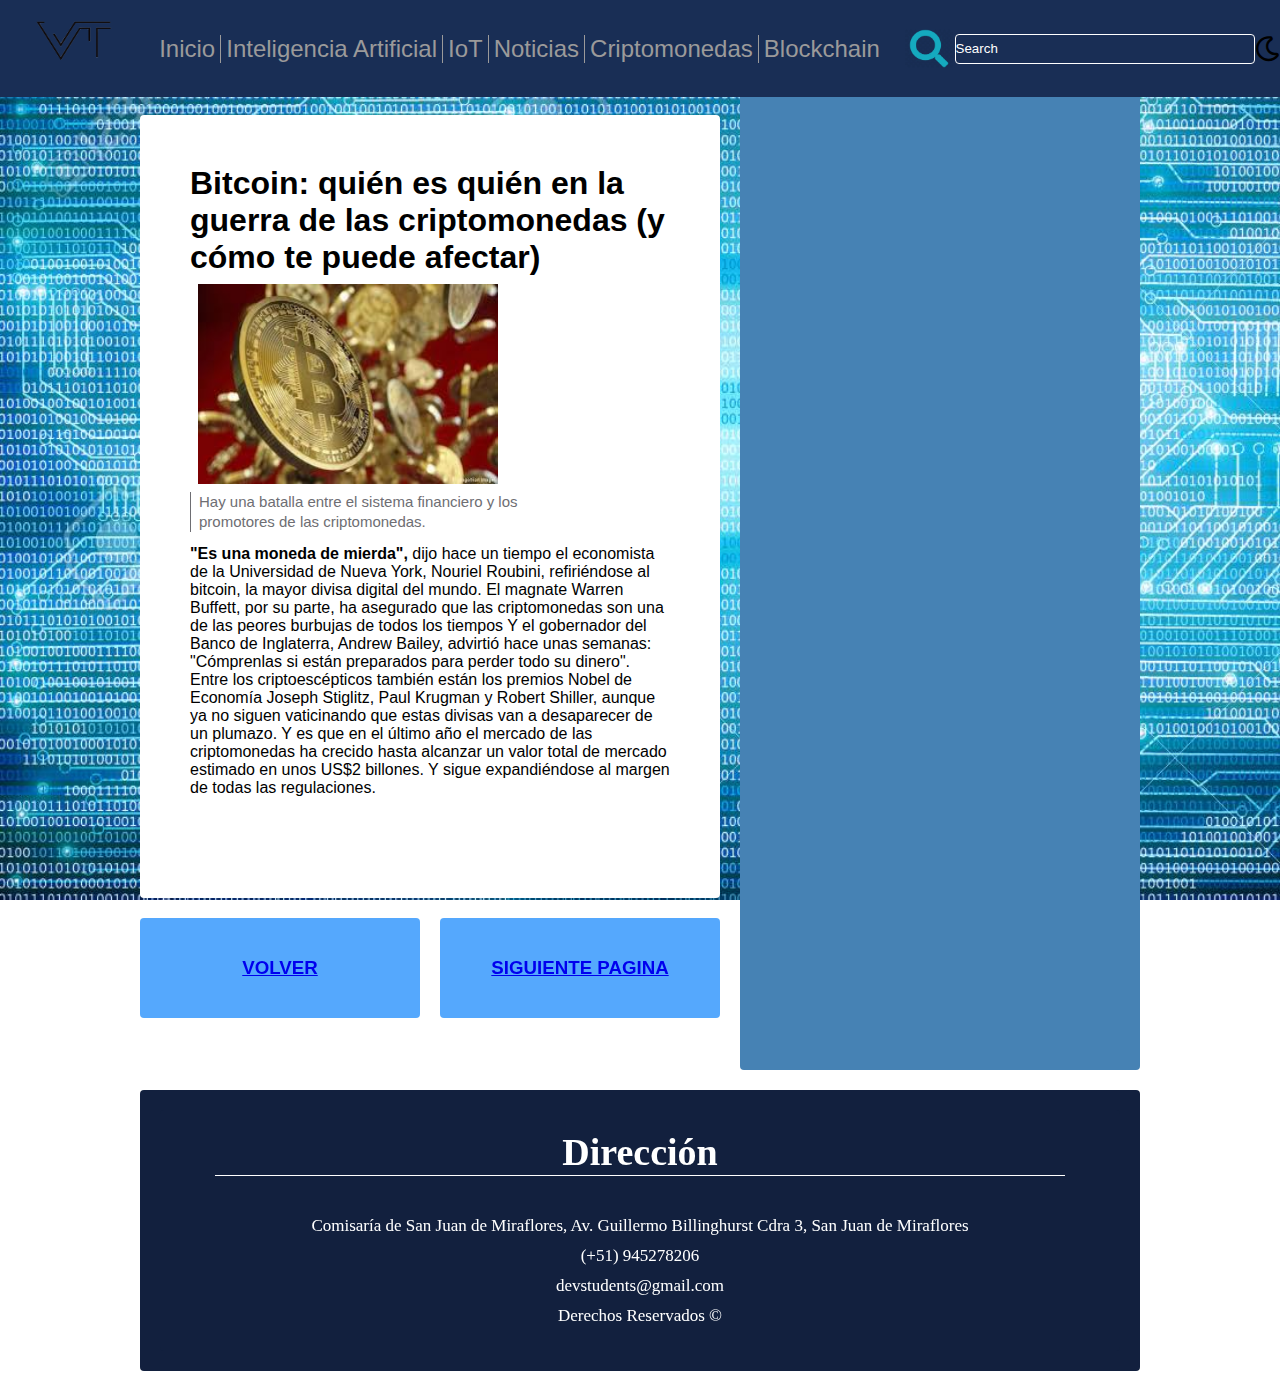
<file: criptomonedas.html>
<!DOCTYPE html>
<html lang="en">

<head>
    <meta charset="UTF-8">
    <meta name="viewport" content="width=device-width, initial-scale=1.0">
    <meta http-equiv="X-UA-Compatible" content="ie=edge">
    <link href="https://fonts.googleapis.com/css?family=Roboto" rel="stylesheet">
    <link rel="stylesheet" href="criptomonedas.css">
    <link rel="stylesheet" href="portada.css">
    <link rel="stylesheet" href="https://maxcdn.bootstrapcdn.com/font-awesome/4.7.0/css/font-awesome.min.css">
    <link rel="stylesheet" href="https://use.fontawesome.com/releases/v5.6.3/css/all.css">

    <title>CRIPTOMONEDAS</title>
</head>

<body>
    <div class="contenedor ">
        <header class="header">
            <a href="#" class="logo">
                <img src="imagenes\logo_encabezado.png" width="154" height="85" class="block"></a>

            <u1 class="navigation">
                <li class="current"><a href="index.html" target="_blank">Inicio</a></li>
                <li class="current"><a href="inteligenciaartificial.html" target="_blank">Inteligencia Artificial</a></li>
                <li class="current"><a href="Internetdelascosas.html" target="_blank">IoT</a></li>
                <li class="current"><a href="noticias2.html" target="_blank">Noticias</a></li>
                <li class="current"><a href="criptomonedas.html">Criptomonedas</a></li>
                <li class="current"><a href="blockchain.html" target="_blank">Blockchain</a></li>
            </u1>

            <img src="imagenes\lupa.png" width="50">
            <div class="search">
                <input type="text" placeholder="Search">
            </div>
            <span class="boton-dark-mode"><i class="far fa-moon"></i></span>
            <div class="list-group">
        </header>

        <main class="contenido">
            <h1>Bitcoin: quién es quién en la guerra de las criptomonedas (y cómo te puede afectar)</h1>
            <img src="imagenes\cont1.jpg" alt="imagena" width="300" height="200">
            </figure>
            <div dir="ltr" class="bbc-3edg7g e57qer20">
                <figcaption dir="ltr" class="pie">
                    <span class="bbc-1gnhmg2 e1yt7oin0"></span>
                    <p>
                        Hay una batalla entre el sistema financiero y los promotores de las criptomonedas.
                    </p>
                </figcaption>
            </div>
            <p class="info">
                <b>"Es una moneda de mierda",</b> dijo hace un tiempo el economista de la Universidad de Nueva York, Nouriel Roubini, refiriéndose al bitcoin, la mayor divisa digital del mundo. El magnate Warren Buffett, por su parte, ha asegurado que
                las criptomonedas son una de las peores burbujas de todos los tiempos Y el gobernador del Banco de Inglaterra, Andrew Bailey, advirtió hace unas semanas: "Cómprenlas si están preparados para perder todo su dinero". Entre los criptoescépticos
                también están los premios Nobel de Economía Joseph Stiglitz, Paul Krugman y Robert Shiller, aunque ya no siguen vaticinando que estas divisas van a desaparecer de un plumazo. Y es que en el último año el mercado de las criptomonedas ha
                crecido hasta alcanzar un valor total de mercado estimado en unos US$2 billones. Y sigue expandiéndose al margen de todas las regulaciones.
            </p>
        </main>
        <aside class="sidebar">
            <iframe width="400" height="315" src="https://www.youtube.com/embed/CXmXi9tLPfU" title="YouTube video player" frameborder="0" allow="accelerometer; autoplay; clipboard-write; encrypted-media; gyroscope; picture-in-picture" allowfullscreen></iframe><br>
            <iframe width="400" height="315" src="https://www.youtube.com/embed/ZtPYPZCaLAw" title="YouTube video player" frameborder="0" allow="accelerometer; autoplay; clipboard-write; encrypted-media; gyroscope; picture-in-picture" allowfullscreen></iframe>
            <iframe width="400" height="315" src="https://www.youtube.com/embed/GhAHaqJW8zo" title="YouTube video player" frameborder="0" allow="accelerometer; autoplay; clipboard-write; encrypted-media; gyroscope; picture-in-picture" allowfullscreen></iframe>
        </aside>
        <div class="widget-1">
            <a href="noticias2.html">
                <h3>VOLVER</h3>
            </a>
        </div>
        <div class="widget-2">
            <a href="noticias3.html">
                <h3>SIGUIENTE PAGINA</h3>
            </a>
        </div>
        <footer class="footer">
            <div id="contact" class="footer">
                <div class="piesito">
                    <h3>Dirección</h3>
                    <span>Comisaría de San Juan de Miraflores, Av. Guillermo Billinghurst Cdra 3, San Juan de Miraflores</span>
                    <p>(+51) 945278206
                        <br>devstudents@gmail.com
                        <br>Derechos Reservados &copy
                    </p>
                </div>
        </footer>
        </div>
        <script src="criptomonedas.js"></script>
        <script src="darkmode.js"></script>
</body>

</html>
</file>
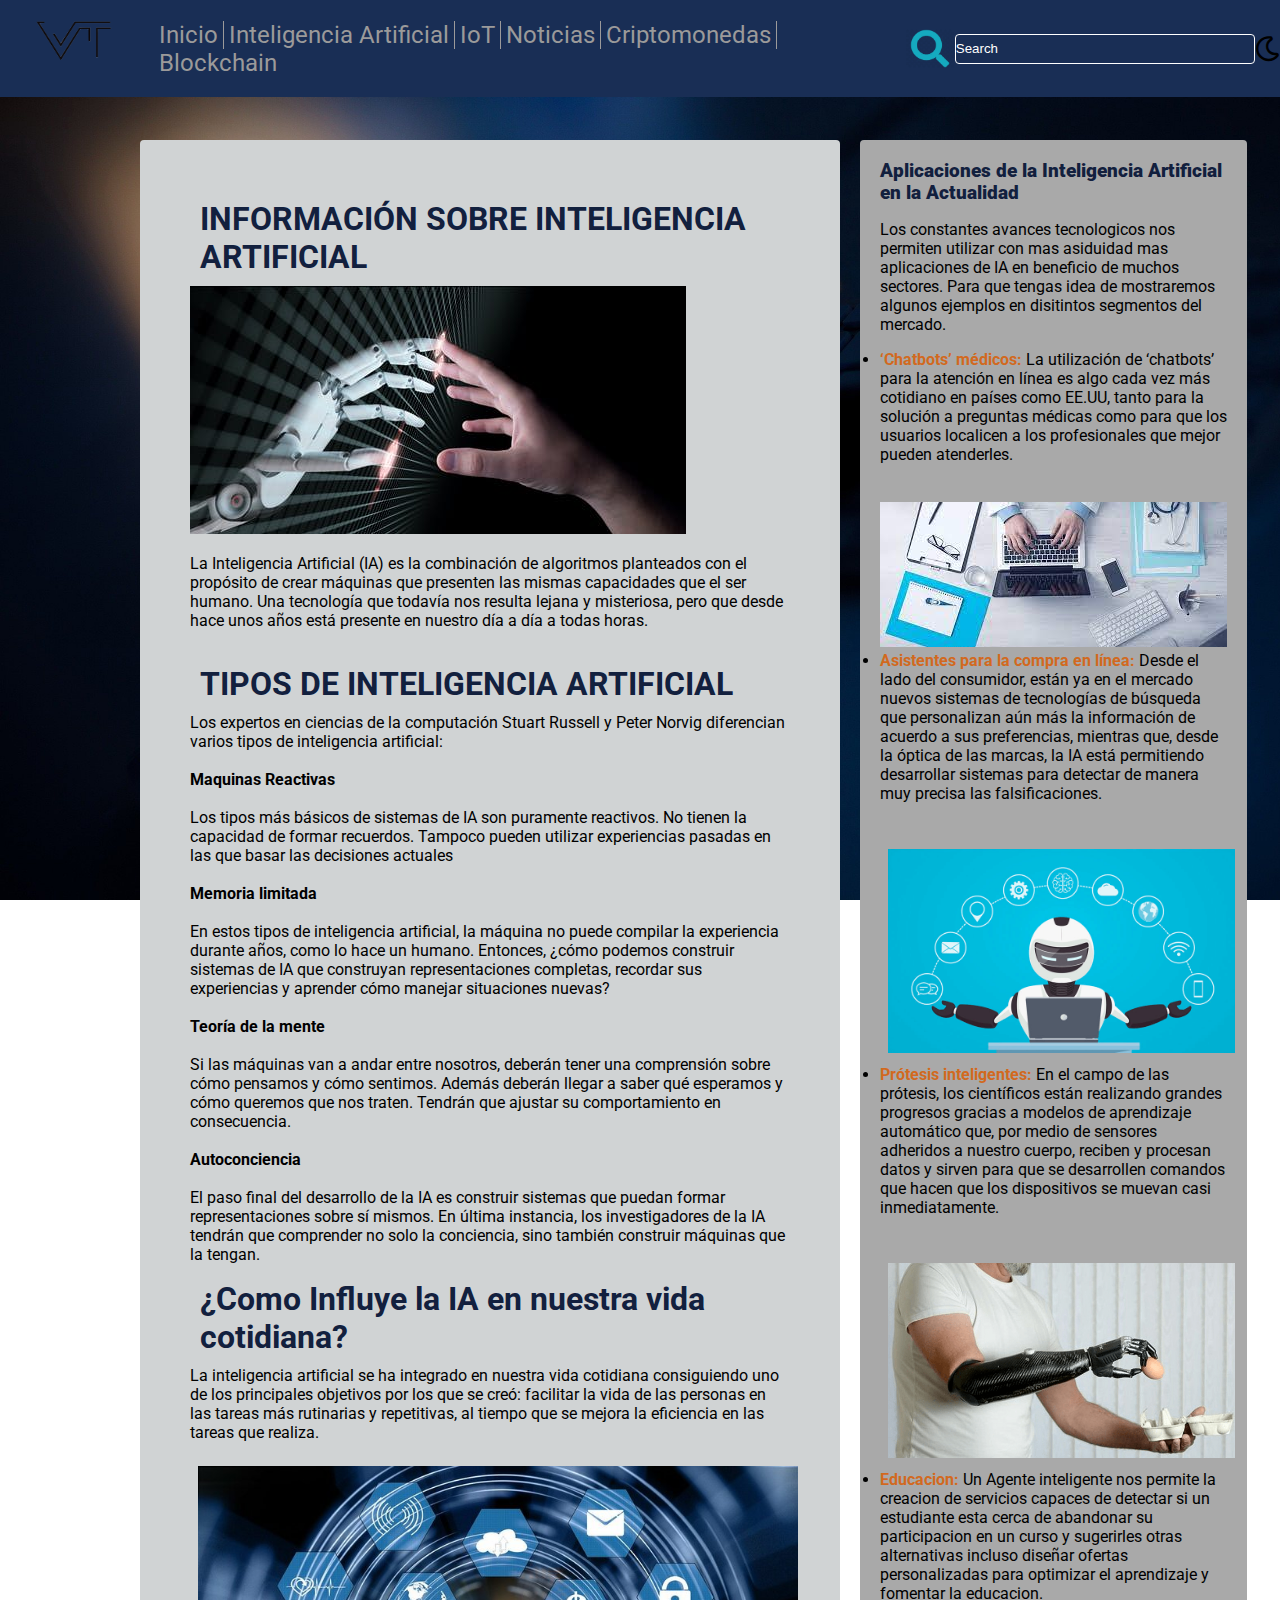
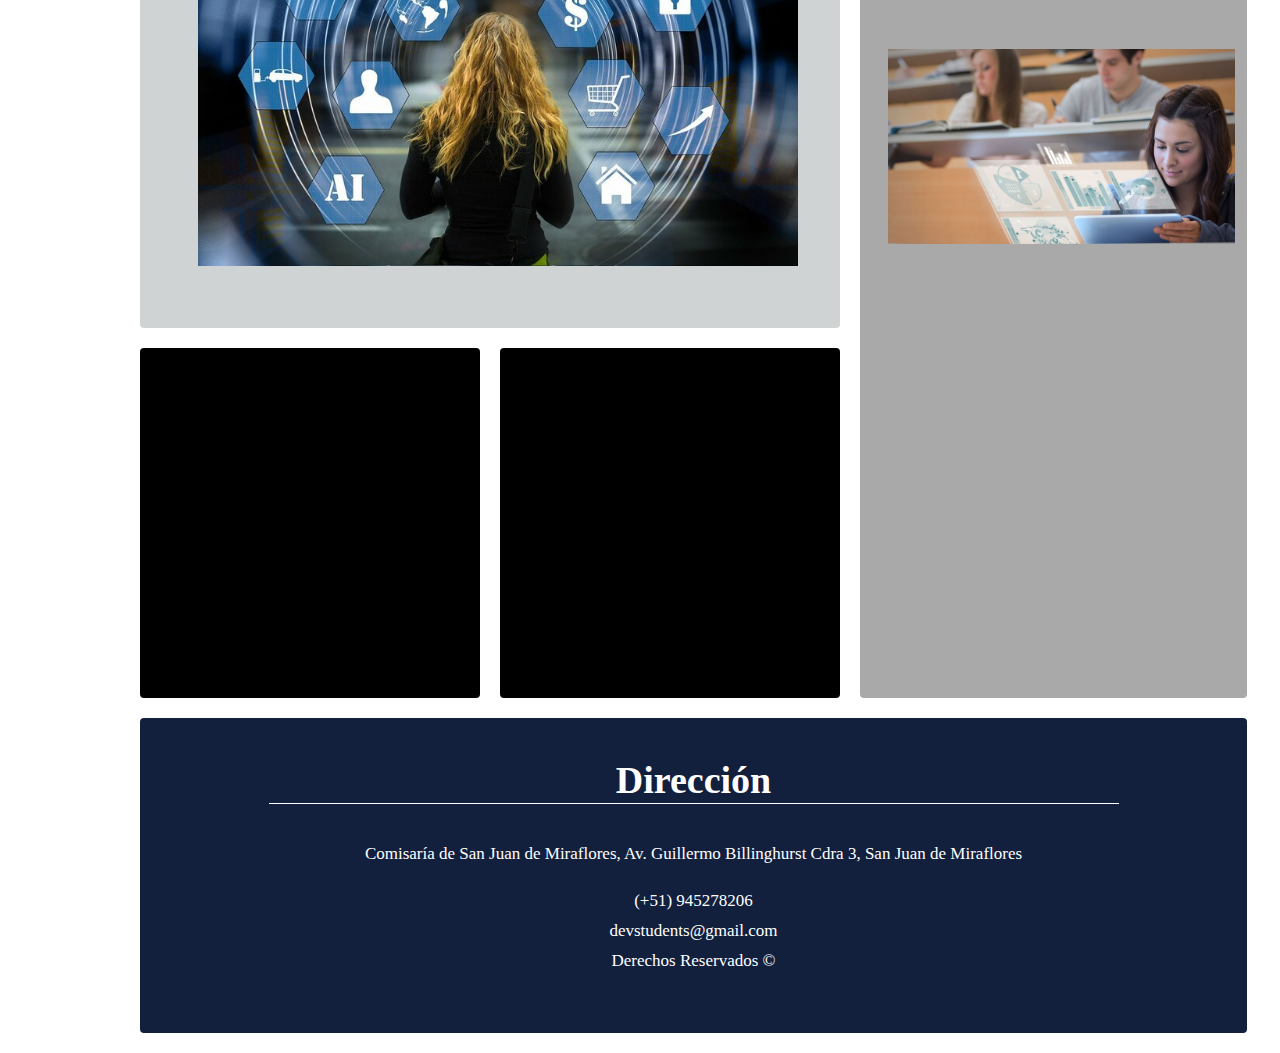
<file: inteligenciaartificial.html>
<!DOCTYPE html>
<html lang="en">

<head>
    <meta name='viewport' content="width=device-width, initial-scale=1.0">
    <meta charset='UTF-8'>
    <title>Inteligencia Artificial</title>
    <link href="https://fonts.googleapis.com/css?family=Roboto" rel="stylesheet">
    <link rel="stylesheet" href="inteligenciaartificial.css">
    <link rel="stylesheet" href="https://maxcdn.bootstrapcdn.com/font-awesome/4.7.0/css/font-awesome.min.css">
    <link rel="stylesheet" href="https://use.fontawesome.com/releases/v5.6.3/css/all.css">


</head>

<body>
    <div class="contenedor ">
        <header class="header">
            <a href="#" class="logo">
                <img src="imagenes\logo_encabezado.png" width="154" height="85" class="block"></a>

            <u1 class="navigation">
                <li class="current"><a href="index.html" target="_blank">Inicio</a></li>
                <li class="current"><a href="#">Inteligencia Artificial</a></li>
                <li class="current"><a href="Internetdelascosas.html" target="_blank">IoT</a></li>
                <li class="current"><a href="noticias.html" target="_blank">Noticias</a></li>
                <li class="current"><a href="criptomonedas.html" target="_blank">Criptomonedas</a></li>
                <li class="current"><a href="blockchain.html" target="_blank">Blockchain</a></li>
            </u1>

            <img src="imagenes\lupa.png" width="50">
            <div class="search">
                <input type="text" placeholder="Search">
            </div>
            <span class="boton-dark-mode"><i class="far fa-moon"></i></span>
        </header>

        <main class="contenido">
            <h1>INFORMACIÓN SOBRE INTELIGENCIA ARTIFICIAL</h1>

            <img class="IoT" src="imagenes/IA3.jpg">

            <p>La Inteligencia Artificial (IA) es la combinación de algoritmos planteados con el propósito de crear máquinas que presenten las mismas capacidades que el ser humano. Una tecnología que todavía nos resulta lejana y misteriosa, pero que desde hace unos años está presente en nuestro día a día a todas horas.
                <br><br>

                <h1>TIPOS DE INTELIGENCIA ARTIFICIAL</h1>

                Los expertos en ciencias de la computación Stuart Russell y Peter Norvig diferencian varios tipos de inteligencia artificial:<br><br>

                <b>Maquinas Reactivas</b><br><br>Los tipos más básicos de sistemas de IA son puramente reactivos. No tienen la capacidad de formar recuerdos. Tampoco pueden utilizar experiencias pasadas en las que basar las decisiones actuales<br><br>
                <b>Memoria limitada</b><br><br>En estos tipos de inteligencia artificial, la máquina no puede compilar la experiencia durante años, como lo hace un humano.
                Entonces, ¿cómo podemos construir sistemas de IA que construyan representaciones completas, recordar sus experiencias y aprender cómo manejar situaciones nuevas?<br><br>
                <b>Teoría de la mente</b><br><br>Si las máquinas van a andar entre nosotros, deberán tener una comprensión sobre cómo pensamos y cómo sentimos. Además deberán llegar a saber qué esperamos y cómo queremos que nos traten. Tendrán que ajustar su comportamiento en consecuencia.<br><br>
                <b>Autoconciencia</b><br><br>El paso final del desarrollo de la IA es construir sistemas que puedan formar representaciones sobre sí mismos. En última instancia, los investigadores de la IA tendrán que comprender no solo la conciencia, sino también construir máquinas que la tengan.
            </p>
            <h1>¿Como Influye la IA en nuestra vida cotidiana?</h1>

            La inteligencia artificial se ha integrado en nuestra vida cotidiana consiguiendo uno de los principales objetivos por los que se creó: facilitar la vida de las personas en las tareas más rutinarias y repetitivas, al tiempo que se mejora la eficiencia en las tareas que realiza.
            </p>

            <img class="IA2" src="imagenes/IA2.jpg" alt="">

        </main>
        <aside class="sidebar">
            <h3> <b>Aplicaciones de la Inteligencia Artificial en la Actualidad</b> </h3>
            <p>
                Los constantes avances tecnologicos nos permiten utilizar con mas asiduidad mas aplicaciones de IA en beneficio de muchos sectores. Para que tengas idea de mostraremos algunos ejemplos en disitintos segmentos del mercado.
            </p>

            <ul>
                <li> <b>‘Chatbots’ médicos:</b> La utilización de ‘chatbots’ para la atención en línea es algo cada vez más cotidiano en países como EE.UU, tanto para la solución a preguntas médicas como para que los usuarios localicen a los profesionales que mejor pueden atenderles.
                </li>
                <br><br>
                <img class="IA4’" src="imagenes/IA4.jpg" alt= "">
                <li> <b>Asistentes para la compra en línea:</b> Desde el lado del consumidor, están ya en el mercado nuevos sistemas de tecnologías de búsqueda que personalizan aún más la información de acuerdo a sus preferencias, mientras que, desde la óptica de las marcas, la IA está permitiendo desarrollar sistemas para detectar de manera muy precisa las falsificaciones.</li>
                <br><br>
                <img class="IA5" src="imagenes/IA5.png" alt="">

                <li> <b>Prótesis inteligentes:</b> En el campo de las prótesis, los científicos están realizando grandes progresos gracias a modelos de aprendizaje automático que, por medio de sensores adheridos a nuestro cuerpo, reciben y procesan datos y sirven para que se desarrollen comandos que hacen que los dispositivos se muevan casi inmediatamente.</li>
                <br><br>
                <img class="IA6" src="imagenes/IA6.png" alt="">

                <li> <b>Educacion:</b> Un Agente inteligente nos permite la creacion de servicios capaces de detectar si un estudiante esta cerca de abandonar su participacion en un curso y sugerirles otras alternativas incluso diseñar ofertas personalizadas para optimizar el aprendizaje y fomentar la educacion.
                </li>
                <br><br>
                <img class="IA7" src="imagenes/IA7.jpg" alt=""

            </ul>
        </aside>

        <div class="widget-1">
            <iframe width="300" height="300" src="https://www.youtube.com/embed/InK6JBB_-tQ" title="YouTube video player" frameborder="0" allow="accelerometer; autoplay; clipboard-write; encrypted-media; gyroscope; picture-in-picture" allowfullscreen></iframe>
        </div>
        <div class="widget-2">
            <iframe width="300" height="300" src="https://www.youtube.com/embed/NSf3o-wxtQ0" title="YouTube video player" frameborder="0" allow="accelerometer; autoplay; clipboard-write; encrypted-media; gyroscope; picture-in-picture" allowfullscreen></iframe>
        </div>

        <footer class="footer">
            <div id="contact" class="footer">
                <div class="piesito">
                    <h3>Dirección</h3>
                    <span>Comisaría de San Juan de Miraflores, Av. Guillermo Billinghurst Cdra 3, San Juan de
						Miraflores</span>
                    <p>(+51) 945278206
                        <br>devstudents@gmail.com
                        <br>Derechos Reservados &copy
                    </p>
                </div>
        </footer>
        </div>

        <script src="inteligenciaartificial.js"></script>
        <script src="darkmode.js"></script>
</body>

</html>
</file>
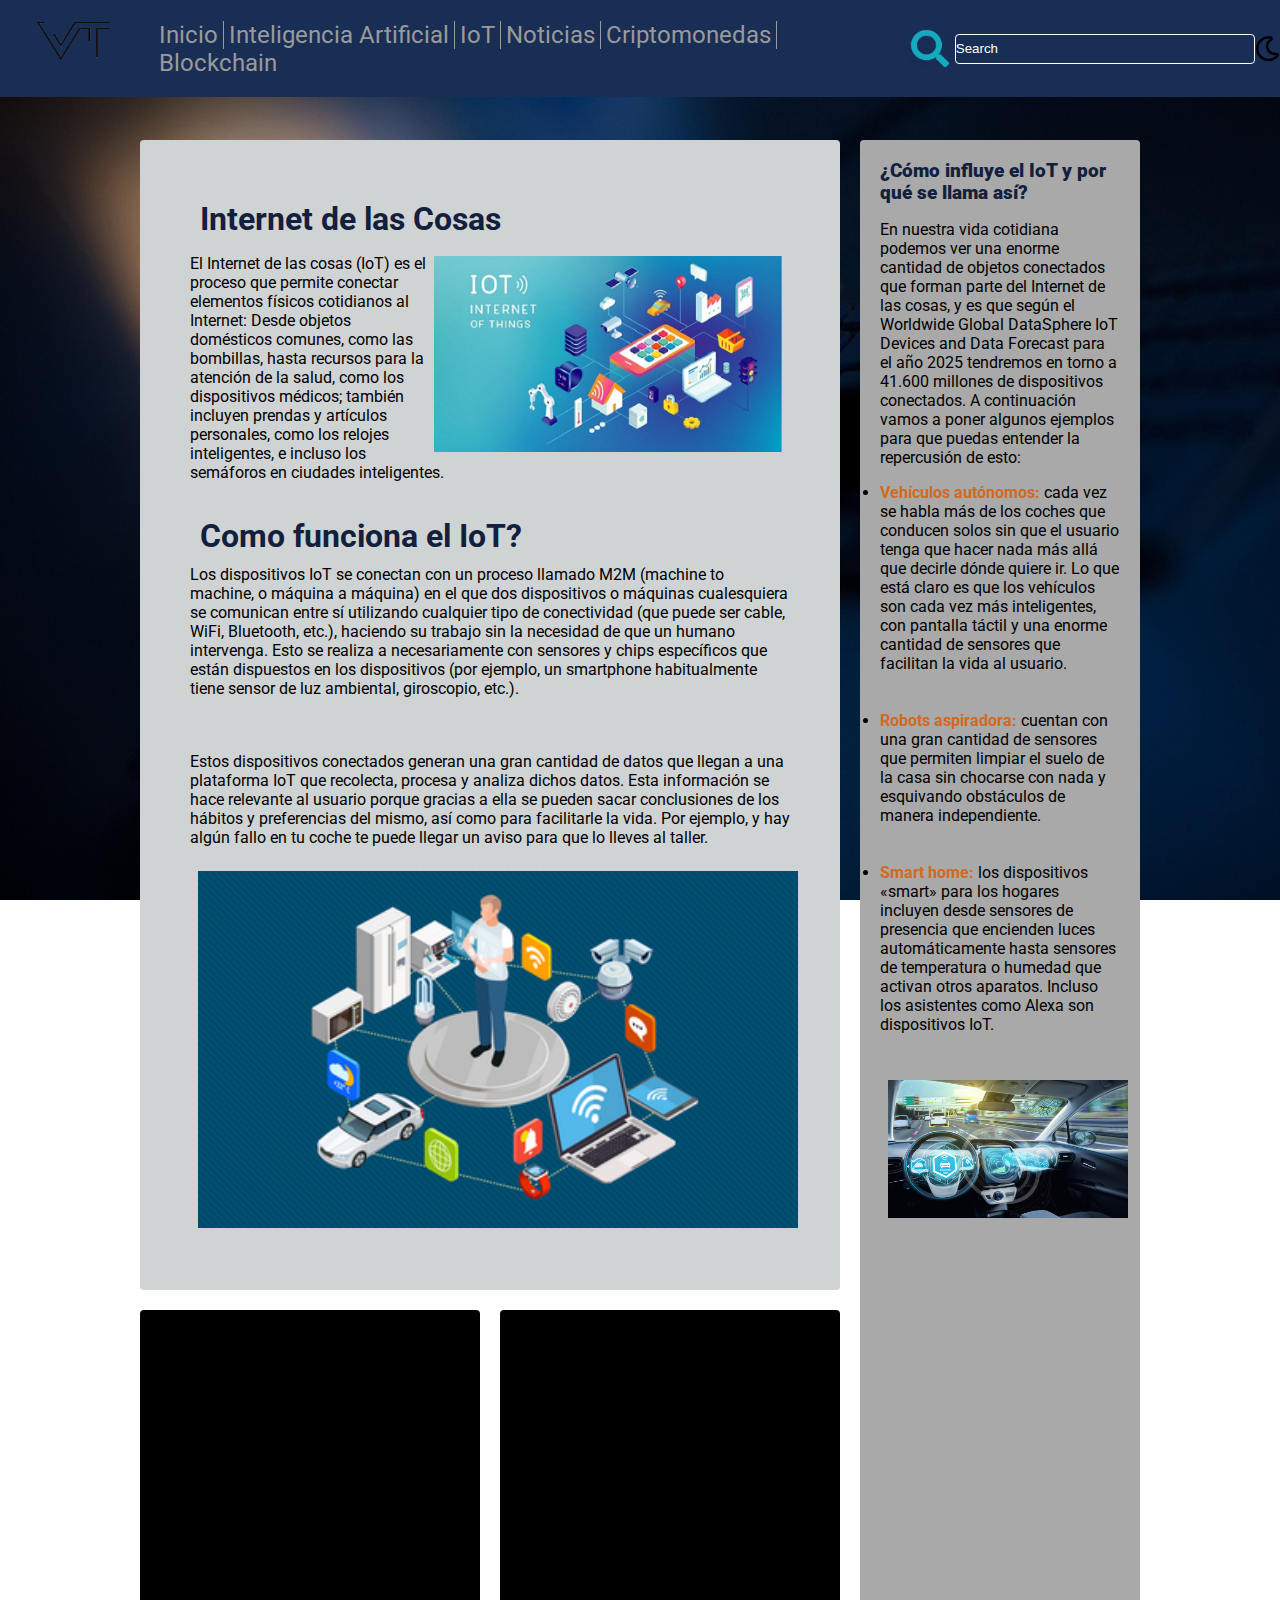
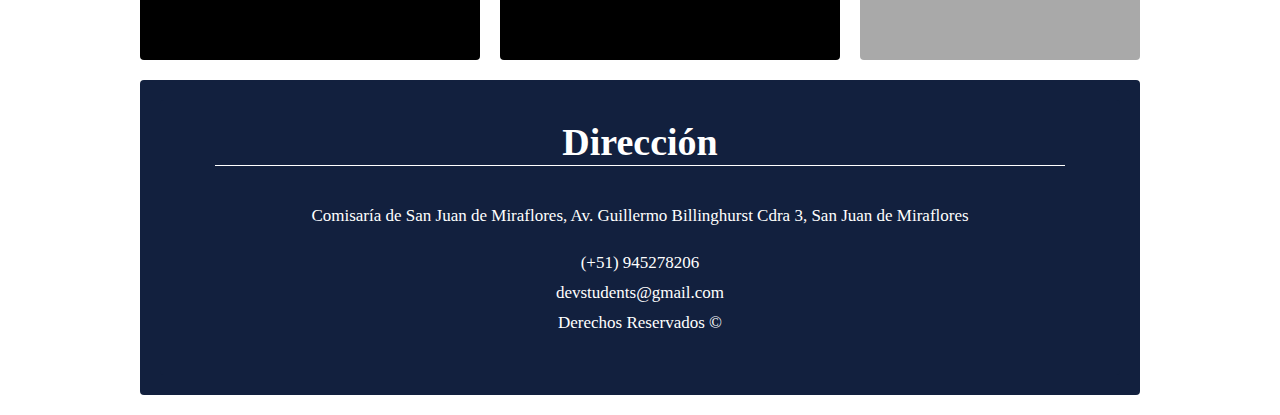
<file: Internetdelascosas.html>
<!DOCTYPE html>
<html lang="en">

<head>
    <meta name='viewport' content="width=device-width, initial-scale=1.0">
    <meta charset='UTF-8'>
    <title>Internet de las cosas</title>
    <link href="https://fonts.googleapis.com/css?family=Roboto" rel="stylesheet">
    <link rel="stylesheet" href="Internetdelascosas.css">
    <link rel="stylesheet" href="https://maxcdn.bootstrapcdn.com/font-awesome/4.7.0/css/font-awesome.min.css">
    <link rel="stylesheet" href="https://use.fontawesome.com/releases/v5.6.3/css/all.css">


</head>

<body>
    <div class="contenedor ">
        <header class="header">
            <a href="#" class="logo">
                <img src="imagenes\logo_encabezado.png" width="154" height="85" class="block"></a>

            <u1 class="navigation">
                <li class="current"><a href="index.html" target="_blank">Inicio</a></li>
                <li class="current"><a href="inteligenciaartificial.html" target="_blank">Inteligencia Artificial</a></li>
                <li class="current"><a href="Internetdelascosas.html" target="_blank">IoT</a></li>
                <li class="current"><a href="noticias.html" target="_blank">Noticias</a></li>
                <li class="current"><a href="criptomonedas.html" target="_blank">Criptomonedas</a></li>
                <li class="current"><a href="blockchain.html" target="_blank">Blockchain</a></li>
            </u1>

            <img src="imagenes\lupa.png" width="50">
            <div class="search">
                <input type="text" placeholder="Search">
            </div>
            <span class="boton-dark-mode"><i class="far fa-moon"></i></span>
        </header>

        <main class="contenido">
            <h1>Internet de las Cosas</h1>

            <img class="IoT" src="imagenes\internet.jpg" alt="">

            <p> El Internet de las cosas (IoT) es el proceso que permite conectar elementos físicos cotidianos al Internet: Desde objetos domésticos comunes, como las bombillas, hasta recursos para la atención de la salud, como los dispositivos médicos; también
                incluyen prendas y artículos personales, como los relojes inteligentes, e incluso los semáforos en ciudades inteligentes.
                <br><br>

                <h1>Como funciona el IoT?</h1>

                Los dispositivos IoT se conectan con un proceso llamado M2M (machine to machine, o máquina a máquina) en el que dos dispositivos o máquinas cualesquiera se comunican entre sí utilizando cualquier tipo de conectividad (que puede ser cable, WiFi, Bluetooth,
                etc.), haciendo su trabajo sin la necesidad de que un humano intervenga. Esto se realiza a necesariamente con sensores y chips específicos que están dispuestos en los dispositivos (por ejemplo, un smartphone habitualmente tiene sensor
                de luz ambiental, giroscopio, etc.).
            </p>
            <br><br> Estos dispositivos conectados generan una gran cantidad de datos que llegan a una plataforma IoT que recolecta, procesa y analiza dichos datos. Esta información se hace relevante al usuario porque gracias a ella se pueden sacar conclusiones
            de los hábitos y preferencias del mismo, así como para facilitarle la vida. Por ejemplo, y hay algún fallo en tu coche te puede llegar un aviso para que lo lleves al taller.
            </p>

            <img class="IoT2" src="imagenes\iot 3.png" alt="">

        </main>
        <aside class="sidebar">
            <h3> <b>¿Cómo influye el IoT y por qué se llama así?</b> </h3>
            <p>
                En nuestra vida cotidiana podemos ver una enorme cantidad de objetos conectados que forman parte del Internet de las cosas, y es que según el Worldwide Global DataSphere IoT Devices and Data Forecast para el año 2025 tendremos en torno a 41.600 millones
                de dispositivos conectados. A continuación vamos a poner algunos ejemplos para que puedas entender la repercusión de esto:
            </p>

            <ul>
                <li> <b>Vehículos autónomos:</b> cada vez se habla más de los coches que conducen solos sin que el usuario tenga que hacer nada más allá que decirle dónde quiere ir. Lo que está claro es que los vehículos son cada vez más inteligentes, con
                    pantalla táctil y una enorme cantidad de sensores que facilitan la vida al usuario.
                </li>
                <br><br>

                <li> <b>Robots aspiradora:</b> cuentan con una gran cantidad de sensores que permiten limpiar el suelo de la casa sin chocarse con nada y esquivando obstáculos de manera independiente.</li>
                <br><br>

                <li> <b>Smart home:</b> los dispositivos «smart» para los hogares incluyen desde sensores de presencia que encienden luces automáticamente hasta sensores de temperatura o humedad que activan otros aparatos. Incluso los asistentes como Alexa
                    son dispositivos IoT.</li>
                <br><br>

                <img class="IoT3" src="imagenes\autonomos.jpg" alt="">

            </ul>
        </aside>

        <div class="widget-1">
            <iframe width="300" height="300" src="https://www.youtube.com/embed/fWrY571yHYI" title="YouTube video player" frameborder="0" allow="accelerometer; autoplay; clipboard-write; encrypted-media; gyroscope; picture-in-picture" allowfullscreen></iframe>
        </div>
        <div class="widget-2">
            <iframe width="300" height="300" src="https://www.youtube.com/embed/-2DxznYu6gA" title="YouTube video player" frameborder="0" allow="accelerometer; autoplay; clipboard-write; encrypted-media; gyroscope; picture-in-picture" allowfullscreen></iframe>
        </div>

        <footer class="footer">
            <div id="contact" class="footer">
                <div class="piesito">
                    <h3>Dirección</h3>
                    <span>Comisaría de San Juan de Miraflores, Av. Guillermo Billinghurst Cdra 3, San Juan de
						Miraflores</span>
                    <p>(+51) 945278206
                        <br>devstudents@gmail.com
                        <br>Derechos Reservados &copy
                    </p>
                </div>
        </footer>
        </div>

        <script src="internetdelascosas.js"></script>
        <script src="darkmode.js"></script>
</body>

</html>
</file>
<file: criptomonedas.css>
* {
    box-sizing: border-box;
    margin: 0;
    padding: 0;
}

body {
    background: url(imagenes/criptomonedas-fondo3.jpg);
    background-size: cover;
    background-attachment: fixed;
    color: #000;
    font-family: 'Roboto', sans-serif;
    margin: 0;
}

.contenedor {
    width: 90%;
    max-width: 1000px;
    margin: 20px auto;
    display: grid;
    grid-gap: 20px;
    grid-template-columns: repeat(3, 1fr);
    grid-template-rows: repeat(4, auto);
    grid-template-areas: "header header header" "contenido contenido sidebar" "widget-1 widget-2 sidebar" "footer footer footer";
}

.contenedor>div,
.contenedor .contenido,
.contenedor .sidebar,
.contenedor .footer {
    background: #fff;
    padding: 20px;
    border-radius: 4px;
}

header {
    position: absolute;
    top: 0;
    left: 0;
    width: 100%;
    display: flex;
    justify-content: space-between;
    align-items: center;
    padding: 3px 0px;
    z-index: 10;
    background: #192e55;
}

header .logo {
    position: relative;
    font-size: 1.5em;
    color: #fff;
    text-decoration: none;
    font-weight: 100;
}

header .search {
    position: relative;
    width: 300px;
    height: 30px;
}

header .search input {
    position: absolute;
    top: 0;
    left: 0;
    width: 100%;
    height: 100%;
    color: #fff;
    background: transparent;
    outline: none;
    border: 1px solid #fff;
    border-radius: 4px;
    padding: 0 20 px 0 45px;
}

header .search input::placeholder {
    color: #fff;
}

header .send {
    position: absolute;
    top: 50%;
    transform: translateY(-30%);
    transform: translateY(-42%);
    right: -70px;
    left: 1640px;
    color: #000;
    border-right: 1px solid #fff;
    padding-right: 1px;
}

.navigation {
    float: left;
    font-size: 24px;
    margin-top: 0px;
    width: 750px;
}

.navigation li {
    border-right: 1px solid #9B9A9A;
    float: left;
    list-style: none outside none;
    padding-left: 5px;
    padding-right: 5px;
    width: auto;
}

.navigation li:last-child {
    border-right: none;
}

.navigation li a {
    color: #000000;
    text-decoration: none;
}

.navigation li a:hover {
    color: #9B9A9A;
    text-decoration: none;
}

.navigation .current a {
    color: #9B9A9A;
    text-decoration: none;
}

.navigation .current a:hover {
    color: #000000;
    text-decoration: none;
}

.menu li:last-child {
    border-right: none;
}


/**********INFO PRINCIPAL********/

.contenedor .contenido {
    grid-area: contenido;
    padding: 50px;
    margin-top: 75px;
}


/*****Estilo Contenido de la pagina*******/

h1 {
    color: black;
}

.info {
    margin-top: 12.5px;
    color: black;
}


/*****Fin estilo contenido de la pagina*****/


/* element.style {}

@media (min-width: 15rem) and (max-width: 24.9375rem) .bbc-3edg7g {
    grid-template-columns: repeat(6, 1fr);
    grid-column-end: span 6;
    grid-column-start: 1;
}

element.style {}

@media (min-width: 20rem) and (max-width: 37.4375rem) .bbc-1t9zlwf {
    font-size: 0.9375rem;
    line-height: 1.25rem;
} */

.pie {
    font-size: 0.9375rem;
    line-height: 1.25rem;
    font-family: ReithSans, Helvetica, Arial, sans-serif;
    font-weight: 400;
    font-style: normal;
    color: #6E6E73;
    margin-top: 13.5rem;
    padding-left: 0.5rem;
    padding-right: 0.5rem;
    width: 100%;
    width: calc(100% - 4.5rem);
    margin-right: 9.5rem;
    border-left: 1px solid #6E6E73;
}

.bbc-1qdcvv9 {
    margin: 0;
    padding-bottom: 1.5rem;
    width: 100%;
}

<style>*,
 ::before,
 ::after {
    box-sizing: inherit;
}

*,
*:before,
*:after {
    box-sizing: inherit;
}

.contenedor .contenido img {
    float: left;
    margin: 0.5em;
}


/**************FIN DE INFO PRINCIPAL******/

.contenedor .sidebar {
    grid-column: 3 / 4;
    background: steelblue;
    text-align: center;
    align-items: initial;
    justify-content: center;
    min-height: 100px;
    grid-area: sidebar;
    padding: 73px 0 0 0;
}

.contenedor .widget-1,
.contenedor .widget-2 {
    background: #55a8fd;
    color: #fff;
    height: 100px;
    text-align: center;
    display: flex;
    align-items: center;
    justify-content: center;
}

.contenedor .widget-1 {
    grid-area: widget-1;
}

.contenedor .widget-2 {
    grid-area: widget-2;
}


/*PIE DE PAGINA*/

.contenedor .footer {
    background: #12203E;
    color: #fff;
    grid-area: footer;
}

.footer {
    background-color: #000;
    text-align: center;
    font-family: poppins;
    border-bottom: 10px;
}

.footer .piesito h3 {
    font-size: 38px;
    display: block;
    color: #fff;
    max-width: 850px;
    padding-bottom: 1px;
    border-bottom: #fff solid 1px;
    text-align: center;
    margin: 0 auto;
    margin-bottom: 0px;
    margin-bottom: 30px;
}

.footer .piesito span {
    font-size: 17px;
    display: block;
    color: #fff;
    padding-top: 10px;
    padding-bottom: 5px;
}

.footer .piesito p {
    font-size: 17px;
    display: block;
    color: #fff;
    line-height: 30px;
}


/********Estilos DARKMODE********/

.dark-mode {
    background: black;
    color: black;
}


/*******Fin estilo DARKMODE********/


/***FIN DE PIE DE PAGINA*/

@media screen and (max-width: 768px) {
    .contenedor {
        grid-template-areas: "header header header" "contenido contenido contenido" "sidebar sidebar sidebar" "widget-1 widget-1 widget-2" "footer footer footer";
    }
}
</file>
<file: portada.css>
body {
    font-family: Arial, Helvetica, sans-serif;
    margin: 0;
    background-size: cover;
    background-attachment: fixed;
}

* {
    box-sizing: border-box;
}

.container {
    margin: auto;
    width: 800px;
    padding: 120px;
}

ul.slider {
    position: relative;
    width: 800px;
    height: 450px;
    left: -85px;
}

ul.slider li {
    position: absolute;
    left: 0px;
    top: 0px;
    opacity: 0;
    width: inherit;
    height: inherit;
    transition: opacity .5s;
    
}

ul.slider li img {
    width: 100%;
    height: 450px;
    object-fit: cover;
    padding: 20px;
}

ul.slider li:first-child {
    opacity: 1;
    /*Mostramos el primer <li>*/
}

ul.slider li:target {
    opacity: 1;
    /*Mostramos el <li> del enlace que pulsemos*/
}

.menu {
    text-align: center;
    margin: 20px;
}

.menu li {
    display: inline-block;
    text-align: center;
}

.menu li a {
    display: inline-block;
    color: white;
    text-decoration: none;
    background-color: white;
    padding: 10px;
    width: 20px;
    height: 20px;
    font-size: 20px;
    border-radius: 100%;
}


/*******darkmode******/ 
.boton-dark-mode {
    display: block;
}

.fa-moon {
    cursor: pointer;
    font-size: 25px;
}


/*****fin darkmode*****/


/********Estilos DARKMODE********/

.dark-mode {
    background: black;
    color: white;
}


/*******Fin estilo DARKMODE********/


/**********REDES SOCIALES**********/

.fab {
    width: 20px;
    text-align: center;
    font-size: 24px;
}

.social {
    position: fixed;
    left: -10px;
    top: 250px;
}

.social ul {
    list-style: none;
}

.social a {
    display: inline-block;
    text-decoration: none;
    color: #fff;
    padding: 10px 15px;
    z-index: 0;
    transition: 0.1s ease;
}

.fa-facebook-f {
    background: #3b5998;
}

.fa-twitter {
    background: #00abf0;
}

.fa-youtube {
    background: #ae181f;
}

.fa-facebook-messenger {
    background: #0084ff;
}

.fa-whatsapp {
    background: #25d366;
}

.fa-instagram {
    background: #e4405f;
}

.social a:hover {
    padding: 10px 25px;
}
</file>
<file: inteligenciaartificial.css>
* {
    box-sizing: border-box;
    margin: 0;
    padding: 0;
}

body {
    background: url(imagenes/bg4.jpg);
    background-size: cover;
    background-attachment: fixed;
    color: #000;
    font-family: 'Roboto', sans-serif;
    margin: 0;
}

.contenedor {
    width: 90%;
    max-width: 1000px;
    margin: 20px auto;
    display: grid;
    grid-gap: 20px;
    grid-template-columns: repeat(3, 1fr);
    grid-template-rows: repeat(4, auto);
    grid-template-areas: "header header header" "contenido contenido sidebar" "widget-1 widget-2 sidebar" "footer footer footer";
}

.contenedor>div,
.contenedor .contenido,
.contenedor .sidebar,
.contenedor .footer {
    background: #D0D3D4;
    padding: 20px;
    border-radius: 4px;
}

header {
    position: absolute;
    top: 0;
    left: 0;
    width: 100%;
    display: flex;
    justify-content: space-between;
    align-items: center;
    padding: 3px 0px;
    z-index: 10;
    background: #192e55;
}

header .logo {
    position: relative;
    font-size: 1.5em;
    color: #fff;
    text-decoration: none;
    font-weight: 100;
}

header .search {
    position: relative;
    width: 300px;
    height: 30px;
}

header .search input {
    position: absolute;
    top: 0;
    left: 0;
    width: 100%;
    height: 100%;
    color: #fff;
    background: transparent;
    outline: none;
    border: 1px solid #fff;
    border-radius: 4px;
    padding: 0 20 px 0 45px;
}

header .search input::placeholder {
    color: #fff;
}

header .send {
    position: absolute;
    top: 50%;
    transform: translateY(-30%);
    transform: translateY(-42%);
    right: -70px;
    left: 1640px;
    color: #000;
    border-right: 1px solid #fff;
    padding-right: 1px;
}

.navigation {
    float: left;
    font-size: 24px;
    margin-top: 0px;
    width: 750px;
}

.navigation li {
    border-right: 1px solid #9B9A9A;
    float: left;
    list-style: none outside none;
    padding-left: 5px;
    padding-right: 5px;
    width: auto;
}

.navigation li:last-child {
    border-right: none;
}

.navigation li a {
    color: #000000;
    text-decoration: none;
}

.navigation li a:hover {
    color: #9B9A9A;
    text-decoration: none;
}

.navigation .current a {
    color: #9B9A9A;
    text-decoration: none;
}

.navigation .current a:hover {
    color: #000000;
    text-decoration: none;
}

.menu li:last-child {
    border-right: none;
}

.contenedor .contenido {
    grid-area: contenido;
    padding: 50px;
    margin-top: 100px;
}

.IA2{
    width: 100% ;
    float: none;
    margin: 0.5em;
}
.IA4 {
    width: 58%;
    float: right;
    margin: 0.5em;
}

.IA5 {
    width: 100%;
    float: none;
    margin: 0.5em;
}

.IA6 {
    width: 100%;
    float: none;
    margin: 0.5em;
}

.IA7{
    width: 100%;
    float: none;
    margin: 0.5em;
}
.contenido h1 {
    color: #12203E;
    margin: 10px;
}

.contenedor .sidebar {
    grid-column: 3 / 4;
    background: darkgrey;
    text-align: left;
    justify-content: center;
    min-height: 100px;
    grid-area: sidebar;
    margin-top: 100px;
}

h3 {
    color: #12203E;
    font-weight: bolder;
}

p {
    display: block;
    margin-block-start: 1em;
    margin-block-end: 1em;
    margin-inline-start: 0px;
    margin-inline-end: 0px;
}

ul li b {
    color: chocolate;
    font-weight: bolder;
}

.contenedor .widget-1,
.contenedor .widget-2 {
    background: black;
    color: #fff;
    height: 0;
    text-align: center;
    align-items: center;
    justify-content: center;
}

.contenedor .widget-1 {
    grid-area: widget-1;
}

.contenedor .widget-2 {
    grid-area: widget-2;
}

.contenedor .widget-1,
.contenedor .widget-2 {
    background: black;
    color: #fff;
    height: 350px;
    text-align: center;
    align-items: center;
    justify-content: center;
}

.contenedor .widget-1 {
    grid-area: widget-1;
}

.contenedor .widget-2 {
    grid-area: widget-2;
}


/*PIE DE PAGINA*/

.contenedor .footer {
    background: #12203E;
    color: #fff;
    grid-area: footer;
}

.footer {
    background-color: #000;
    text-align: center;
    font-family: poppins;
    border-bottom: 10px;
}

.footer .piesito h3 {
    font-size: 38px;
    display: block;
    color: #fff;
    max-width: 850px;
    padding-bottom: 1px;
    border-bottom: #fff solid 1px;
    text-align: center;
    margin: 0 auto;
    margin-bottom: 0px;
    margin-bottom: 30px;
}

.footer .piesito span {
    font-size: 17px;
    display: block;
    color: #fff;
    padding-top: 10px;
    padding-bottom: 5px;
}

.footer .piesito p {
    font-size: 17px;
    display: block;
    color: #fff;
    line-height: 30px;
}


/***FIN DE PIE DE PAGINA*/

@media screen and (max-width: 768px) {
    .contenedor {
        grid-template-areas: "header header header" "contenido contenido contenido" "sidebar sidebar sidebar" "widget-1 widget-1 widget-2" "footer footer footer";
    }
}


/*darkmode**/

.dark-mode {
    background: black;
    color: black;
}

.boton-dark-mode {
    display: block;
}

.fa-moon {
    cursor: pointer;
    font-size: 25px;
}


/*fin darkmode*/
</file>
<file: Internetdelascosas.css>
* {
    box-sizing: border-box;
    margin: 0;
    padding: 0;
}

body {
    background: url(imagenes/bg4.jpg);
    background-size: cover;
    background-attachment: fixed;
    color: #000;
    font-family: 'Roboto', sans-serif;
    margin: 0;
}

.contenedor {
    width: 90%;
    max-width: 1000px;
    margin: 20px auto;
    display: grid;
    grid-gap: 20px;
    grid-template-columns: repeat(3, 1fr);
    grid-template-rows: repeat(4, auto);
    grid-template-areas: "header header header" "contenido contenido sidebar" "widget-1 widget-2 sidebar" "footer footer footer";
}

.contenedor>div,
.contenedor .contenido,
.contenedor .sidebar,
.contenedor .footer {
    background: #D0D3D4;
    padding: 20px;
    border-radius: 4px;
}

header {
    position: absolute;
    top: 0;
    left: 0;
    width: 100%;
    display: flex;
    justify-content: space-between;
    align-items: center;
    padding: 3px 0px;
    z-index: 10;
    background: #192e55;
}

header .logo {
    position: relative;
    font-size: 1.5em;
    color: #fff;
    text-decoration: none;
    font-weight: 100;
}

header .search {
    position: relative;
    width: 300px;
    height: 30px;
}

header .search input {
    position: absolute;
    top: 0;
    left: 0;
    width: 100%;
    height: 100%;
    color: #fff;
    background: transparent;
    outline: none;
    border: 1px solid #fff;
    border-radius: 4px;
    padding: 0 20 px 0 45px;
}

header .search input::placeholder {
    color: #fff;
}

header .send {
    position: absolute;
    top: 50%;
    transform: translateY(-30%);
    transform: translateY(-42%);
    right: -70px;
    left: 1640px;
    color: #000;
    border-right: 1px solid #fff;
    padding-right: 1px;
}

.navigation {
    float: left;
    font-size: 24px;
    margin-top: 0px;
    width: 750px;
}

.navigation li {
    border-right: 1px solid #9B9A9A;
    float: left;
    list-style: none outside none;
    padding-left: 5px;
    padding-right: 5px;
    width: auto;
}

.navigation li:last-child {
    border-right: none;
}

.navigation li a {
    color: #000000;
    text-decoration: none;
}

.navigation li a:hover {
    color: #9B9A9A;
    text-decoration: none;
}

.navigation .current a {
    color: #9B9A9A;
    text-decoration: none;
}

.navigation .current a:hover {
    color: #000000;
    text-decoration: none;
}

.menu li:last-child {
    border-right: none;
}

.contenedor .contenido {
    grid-area: contenido;
    padding: 50px;
    margin-top: 100px;
}

.IoT {
    width: 58%;
    float: right;
    margin: 0.5em;
}

.IoT2 {
    width: 100%;
    float: none;
    margin: 0.5em;
}

.IoT3 {
    width: 100%;
    float: none;
    margin: 0.5em;
}

.contenido h1 {
    color: #12203E;
    margin: 10px;
}

.contenedor .sidebar {
    grid-column: 3 / 4;
    background: darkgrey;
    text-align: left;
    justify-content: center;
    min-height: 100px;
    grid-area: sidebar;
    margin-top: 100px;
}

h3 {
    color: #12203E;
    font-weight: bolder;
}

p {
    display: block;
    margin-block-start: 1em;
    margin-block-end: 1em;
    margin-inline-start: 0px;
    margin-inline-end: 0px;
}

ul li b {
    color: chocolate;
    font-weight: bolder;
}

.contenedor .widget-1,
.contenedor .widget-2 {
    background: black;
    color: #fff;
    height: 0;
    text-align: center;
    align-items: center;
    justify-content: center;
}

.contenedor .widget-1 {
    grid-area: widget-1;
}

.contenedor .widget-2 {
    grid-area: widget-2;
}

.contenedor .widget-1,
.contenedor .widget-2 {
    background: black;
    color: #fff;
    height: 350px;
    text-align: center;
    align-items: center;
    justify-content: center;
}

.contenedor .widget-1 {
    grid-area: widget-1;
}

.contenedor .widget-2 {
    grid-area: widget-2;
}


/****PIE DE PAGINA****/

.contenedor .footer {
    background: #12203E;
    color: #fff;
    grid-area: footer;
}

.footer {
    background-color: #000;
    text-align: center;
    font-family: poppins;
    border-bottom: 10px;
}

.footer .piesito h3 {
    font-size: 38px;
    display: block;
    color: #fff;
    max-width: 850px;
    padding-bottom: 1px;
    border-bottom: #fff solid 1px;
    text-align: center;
    margin: 0 auto;
    margin-bottom: 0px;
    margin-bottom: 30px;
}

.footer .piesito span {
    font-size: 17px;
    display: block;
    color: #fff;
    padding-top: 10px;
    padding-bottom: 5px;
}

.footer .piesito p {
    font-size: 17px;
    display: block;
    color: #fff;
    line-height: 30px;
}


/******FIN DE PIE DE PAGINA****/

@media screen and (max-width: 768px) {
    .contenedor {
        grid-template-areas: "header header header" "contenido contenido contenido" "sidebar sidebar sidebar" "widget-1 widget-1 widget-2" "footer footer footer";
    }
}


/**darkmode***/

.dark-mode {
    background: black;
    color: black;
}

.boton-dark-mode {
    display: block;
}

.fa-moon {
    cursor: pointer;
    font-size: 25px;
}


/**fin darkmode**/
</file>
